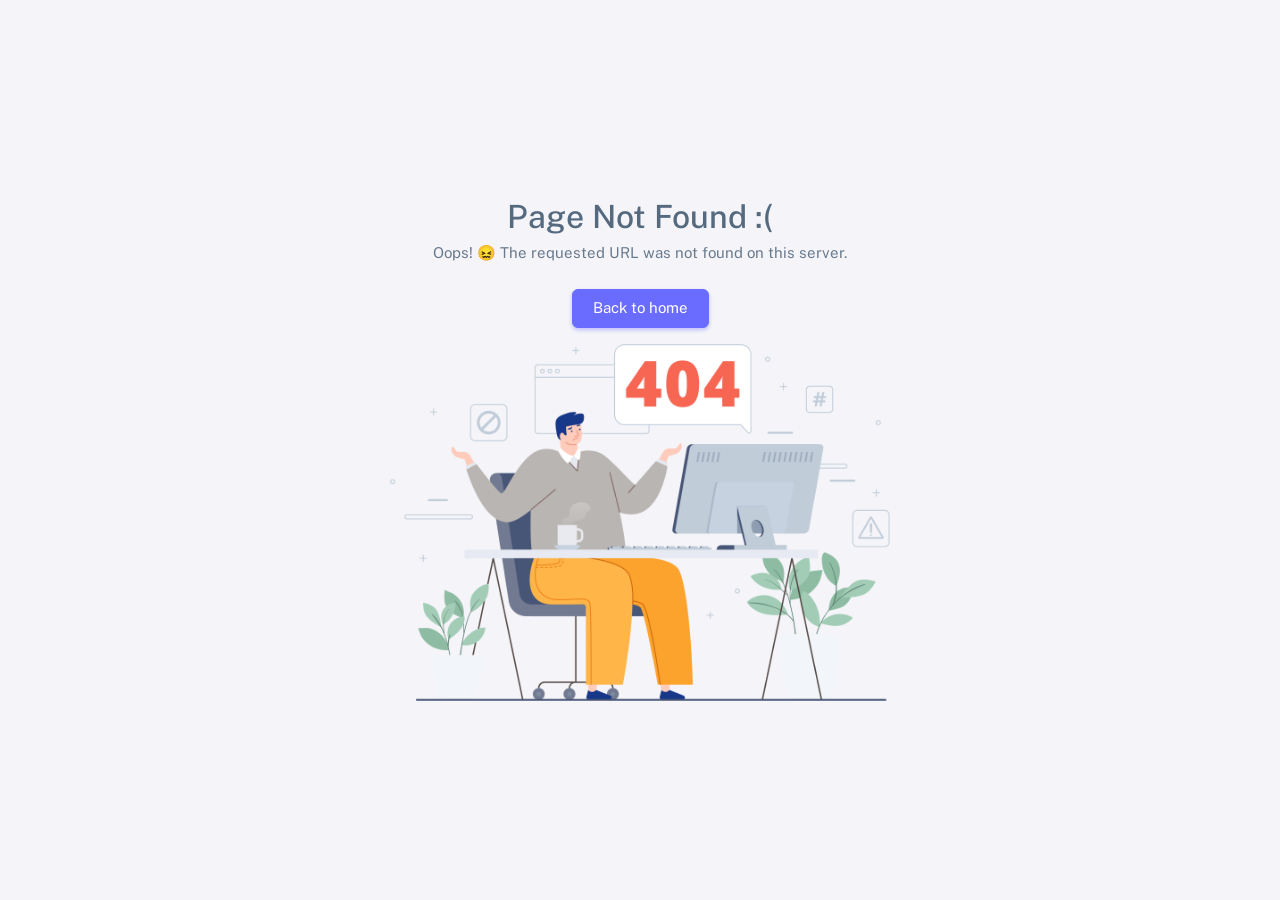
<file: index.html>
<!doctype html>

<!-- =========================================================
* LMS
==============================================================


=========================================================
 -->
<!-- beautify ignore:start -->
<html
  lang="en"
  class="light-style customizer-hide"
  dir="ltr"
  data-theme="theme-default"
  data-assets-path="/assets/"
  data-template="vertical-menu-template-free"
>
  <head>
    <meta charset="utf-8" />
    <meta
      name="viewport"
      content="width=device-width, initial-scale=1.0, user-scalable=no, minimum-scale=1.0, maximum-scale=1.0"
    />

    <title>LMS</title>

    <meta name="description" content="" />

    <!-- Favicon -->
    <link
      rel="icon"
      type="image/x-icon"
      href="/assets/img/favicon/favicon.ico"
    />

    <!-- Fonts -->
    <link
      rel="preconnect"
      href="https://fonts.googleapis.com"
    />
    <link
      rel="preconnect"
      href="https://fonts.gstatic.com"
      crossorigin
    />
    <link
      href="https://fonts.googleapis.com/css2?family=Public+Sans:ital,wght@0,300;0,400;0,500;0,600;0,700;1,300;1,400;1,500;1,600;1,700&display=swap"
      rel="stylesheet"
    />

    <!-- Icons. Uncomment required icon fonts -->
    <link
      rel="stylesheet"
      href="/assets/vendor/fonts/boxicons.css"
    />

    <!-- Core CSS -->
    <link
      rel="stylesheet"
      href="/assets/vendor/css/core.css"
      class="template-customizer-core-css"
    />
    <link
      rel="stylesheet"
      href="/assets/vendor/css/theme-default.css"
      class="template-customizer-theme-css"
    />
    <link rel="stylesheet" href="/assets/css/demo.css" />

    <!-- Vendors CSS -->
    <link
      rel="stylesheet"
      href="/assets/vendor/libs/perfect-scrollbar/perfect-scrollbar.css"
    />

    <!-- Page CSS -->
    <!-- Page -->
    <link
      rel="stylesheet"
      href="/assets/vendor/css/pages/page-auth.css"
    />
    <link
      rel="stylesheet"
      href="/assets/vendor/css/pages/page-misc.css"
    />
    <!-- Helpers -->
    <script src="/assets/vendor/js/helpers.js"></script>

    <!--! Template customizer & Theme config files MUST be included after core stylesheets and helpers.js in the <head> section -->
    <!--? Config:  Mandatory theme config file contain global vars & default theme options, Set your preferred theme option in this file.  -->
    <script src="/assets/js/config.js"></script>
    <script type="module" crossorigin src="/assets/index-Du8jCoUm.js"></script>
    <link rel="stylesheet" crossorigin href="/assets/index-BDg0ndIT.css">
  </head>

  <body>
    <!-- Content -->
    <div id="app"></div>
    <div
      class="toast-container position-fixed top-0 end-0 p-3"
    ></div>
    <div id="pageLoader" class="page-loader d-none">
      <div
        class="spinner-border text-primary"
        role="status"
      >
        <span class="visually-hidden">Loading...</span>
      </div>
    </div>
    <!-- / Content -->

    <!-- Core JS -->
    <!-- build:js assets/vendor/js/core.js -->
    <script src="/assets/vendor/libs/jquery/jquery.js"></script>
    <script src="/assets/vendor/libs/popper/popper.js"></script>
    <script src="/assets/vendor/js/bootstrap.js"></script>
    <script src="/assets/vendor/libs/perfect-scrollbar/perfect-scrollbar.js"></script>

    <script src="/assets/vendor/js/menu.js"></script>
    <!-- endbuild -->

    <!-- Vendors JS -->

    <!-- Main JS -->
    <script src="/assets/js/main.js"></script>

    <!-- Page JS -->
    <!-- Place this tag in your head or just before your close body tag. -->
    <script
      async
      defer
      src="https://buttons.github.io/buttons.js"
    ></script>
  </body>
</html>
</file>
